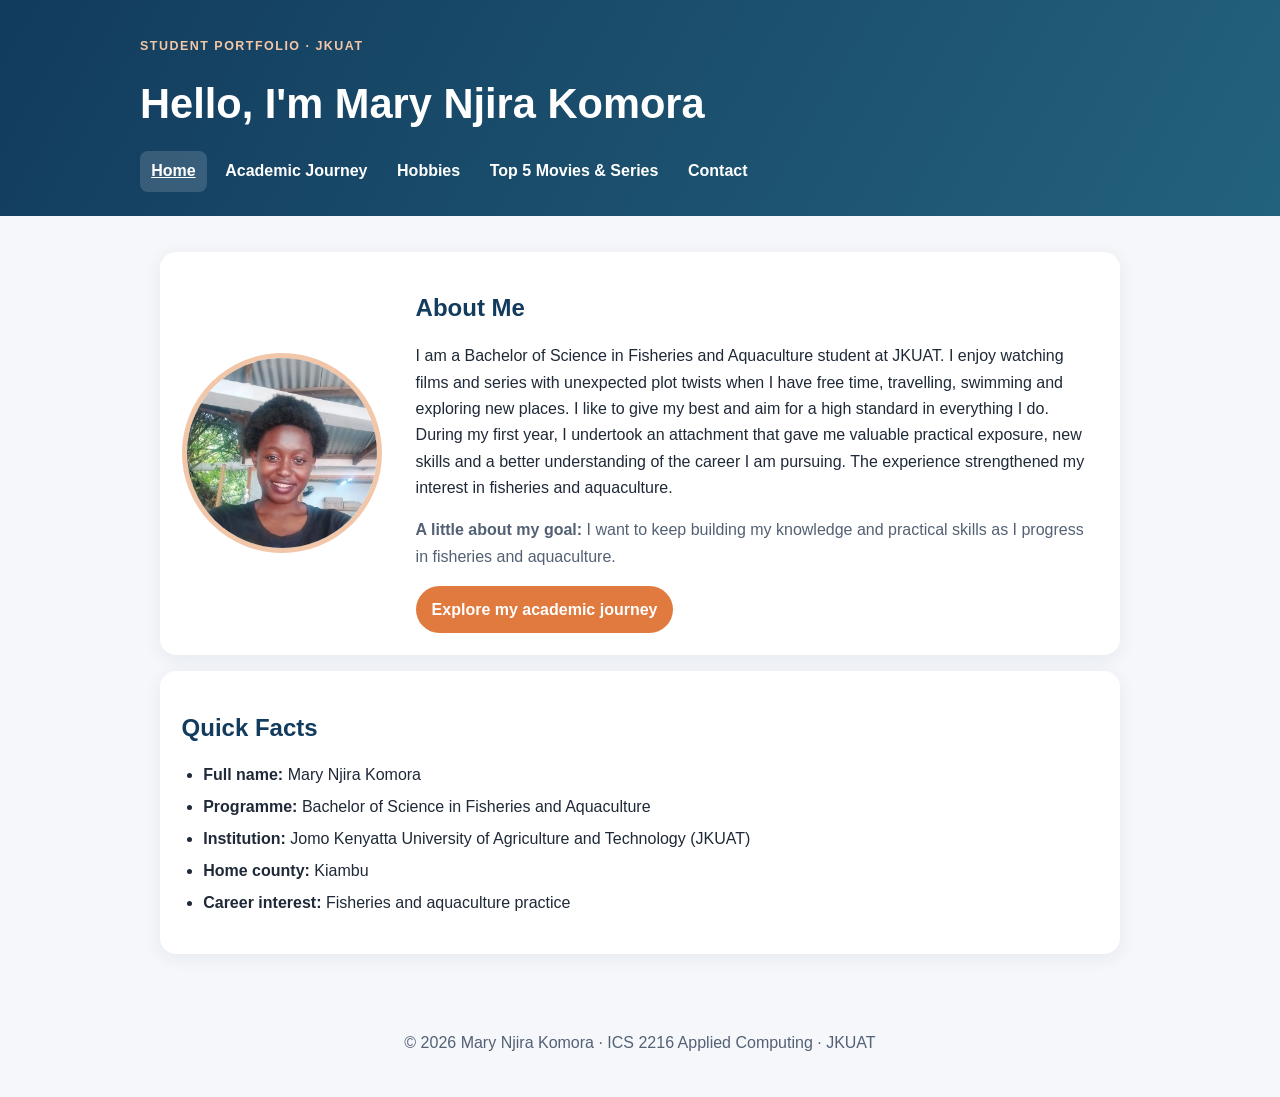
<file: index.html>
<!DOCTYPE html>
<html lang="en"><head><meta charset="utf-8"><meta name="viewport" content="width=device-width, initial-scale=1">
<meta name="description" content="Mary Njira Komora's student portfolio in Fisheries and Aquaculture.">
<title>Home | Mary Njira Komora</title><link rel="icon" href="images/favicon.svg" type="image/svg+xml"><link rel="stylesheet" href="style.css"></head>
<body><header><div class="header-inner"><p class="eyebrow">STUDENT PORTFOLIO · JKUAT</p><h1>Hello, I'm Mary Njira Komora</h1><nav aria-label="Main navigation">
<a href="index.html" class="active" aria-current="page">Home</a><a href="academic.html">Academic Journey</a>
<a href="hobbies.html">Hobbies</a><a href="movies.html">Top 5 Movies & Series</a>
<a href="contact.html">Contact</a></nav></div></header>
<main><section class="card hero"><img src="images/mary-njira-profile.jpg" alt="Mary Njira Komora, portfolio profile photograph" class="profile-pic">
<div><h2>About Me</h2><p>I am a Bachelor of Science in Fisheries and Aquaculture student at JKUAT. I enjoy watching films and series with unexpected plot twists when I have free time, travelling, swimming and exploring new places. I like to give my best and aim for a high standard in everything I do. During my first year, I undertook an attachment that gave me valuable practical exposure, new skills and a better understanding of the career I am pursuing. The experience strengthened my interest in fisheries and aquaculture.</p><p class="note"><strong>A little about my goal:</strong> I want to keep building my knowledge and practical skills as I progress in fisheries and aquaculture.</p><a class="btn" href="academic.html">Explore my academic journey</a></div></section>
<section class="card"><h2>Quick Facts</h2><ul>
<li><strong>Full name:</strong> Mary Njira Komora</li>
<li><strong>Programme:</strong> Bachelor of Science in Fisheries and Aquaculture</li>
<li><strong>Institution:</strong> Jomo Kenyatta University of Agriculture and Technology (JKUAT)</li>
<li><strong>Home county:</strong> Kiambu</li><li><strong>Career interest:</strong> Fisheries and aquaculture practice</li></ul></section></main><footer><p>© 2026 Mary Njira Komora · ICS 2216 Applied Computing · JKUAT</p></footer></body></html>
</file>
<file: style.css>
:root{--bg:#f5f7fb;--ink:#1f2937;--muted:#536174;--brand:#123b5d;--accent:#e07a3f;--card:#fff}
*{box-sizing:border-box} body{margin:0;font-family:Arial,Helvetica,sans-serif;background:var(--bg);color:var(--ink);line-height:1.65}
header{background:linear-gradient(120deg,#123b5d,#23627c);color:#fff;padding:1.5rem 1rem}
.header-inner,main{max-width:1000px;margin:auto}.eyebrow{letter-spacing:.12em;font-size:.78rem;font-weight:bold;color:#f6c7a5}
h1{margin:.2rem 0 .8rem;font-size:clamp(1.8rem,4vw,2.6rem)}nav{display:flex;flex-wrap:wrap;gap:.45rem}
nav a{color:white;text-decoration:none;padding:.45rem .7rem;border-radius:8px;font-weight:600}nav a:hover,nav a.active{background:#ffffff25;text-decoration:underline}
main{padding:1.25rem}.card{background:var(--card);padding:1.35rem;border-radius:16px;box-shadow:0 4px 18px #132b3b12;margin:1rem 0}
.hero{display:grid;grid-template-columns:210px 1fr;gap:1.5rem;align-items:center}
.profile-pic{width:200px;height:200px;object-fit:cover;border-radius:50%;border:5px solid #f2c6a8}
h2,h3{color:var(--brand);line-height:1.25} .muted,.note{color:var(--muted)}
.grid{display:grid;grid-template-columns:repeat(auto-fit,minmax(220px,1fr));gap:1rem}
.tile{background:#fff;border:1px solid #e5eaf0;border-radius:14px;padding:1rem}
.tile img,.wide-image{width:100%;height:180px;object-fit:cover;border-radius:10px}
.btn{display:inline-block;background:var(--accent);color:#fff;padding:.65rem 1rem;border-radius:999px;text-decoration:none;font-weight:bold}
ul,ol{padding-left:1.35rem}li{margin:.35rem 0}table{width:100%;border-collapse:collapse}th,td{border:1px solid #d7dee7;padding:.7rem;text-align:left}th{background:#edf3f8}
label{display:block;font-weight:600;margin:.8rem 0 .25rem}input,textarea{width:100%;padding:.7rem;border:1px solid #aab6c3;border-radius:8px;font:inherit}
button{border:0;cursor:pointer}footer{text-align:center;padding:1.5rem;color:var(--muted)}
@media(max-width:650px){.hero{grid-template-columns:1fr}.profile-pic{width:165px;height:165px}main{padding:.75rem}}
</file>
